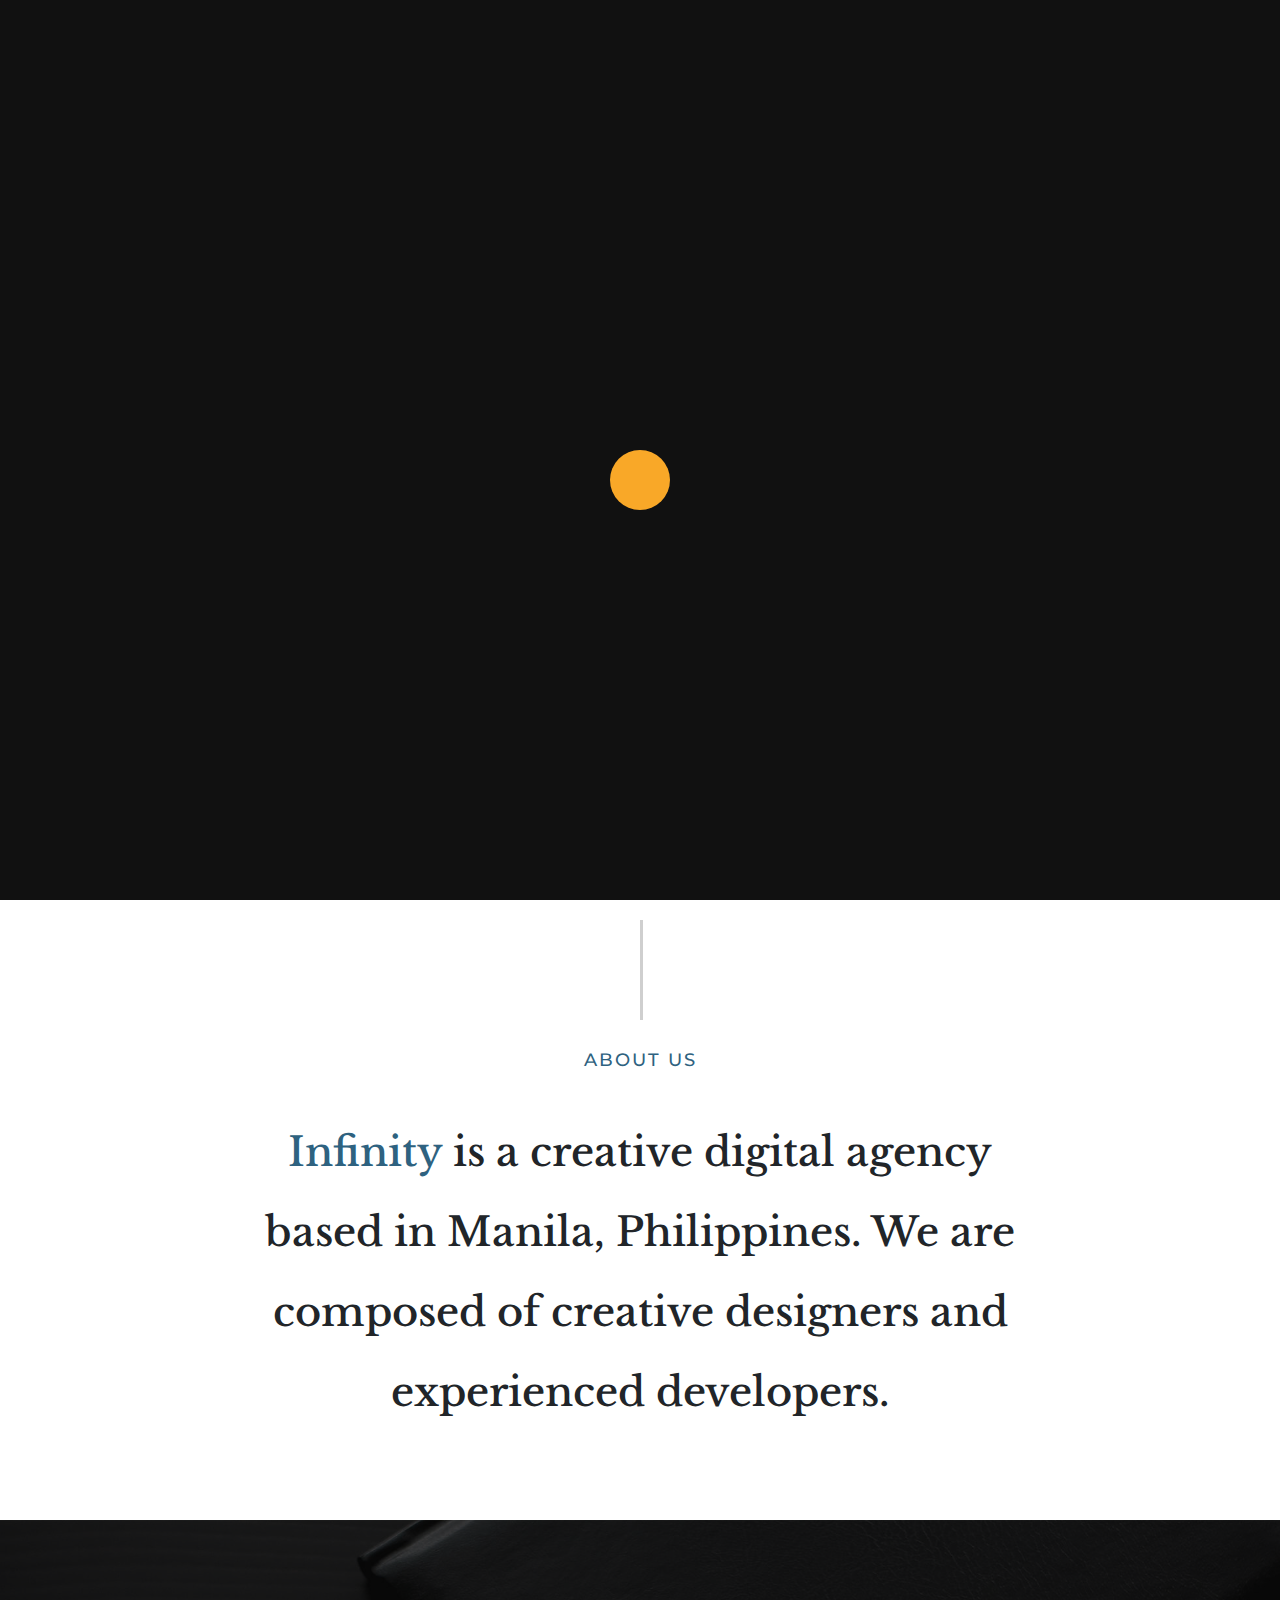
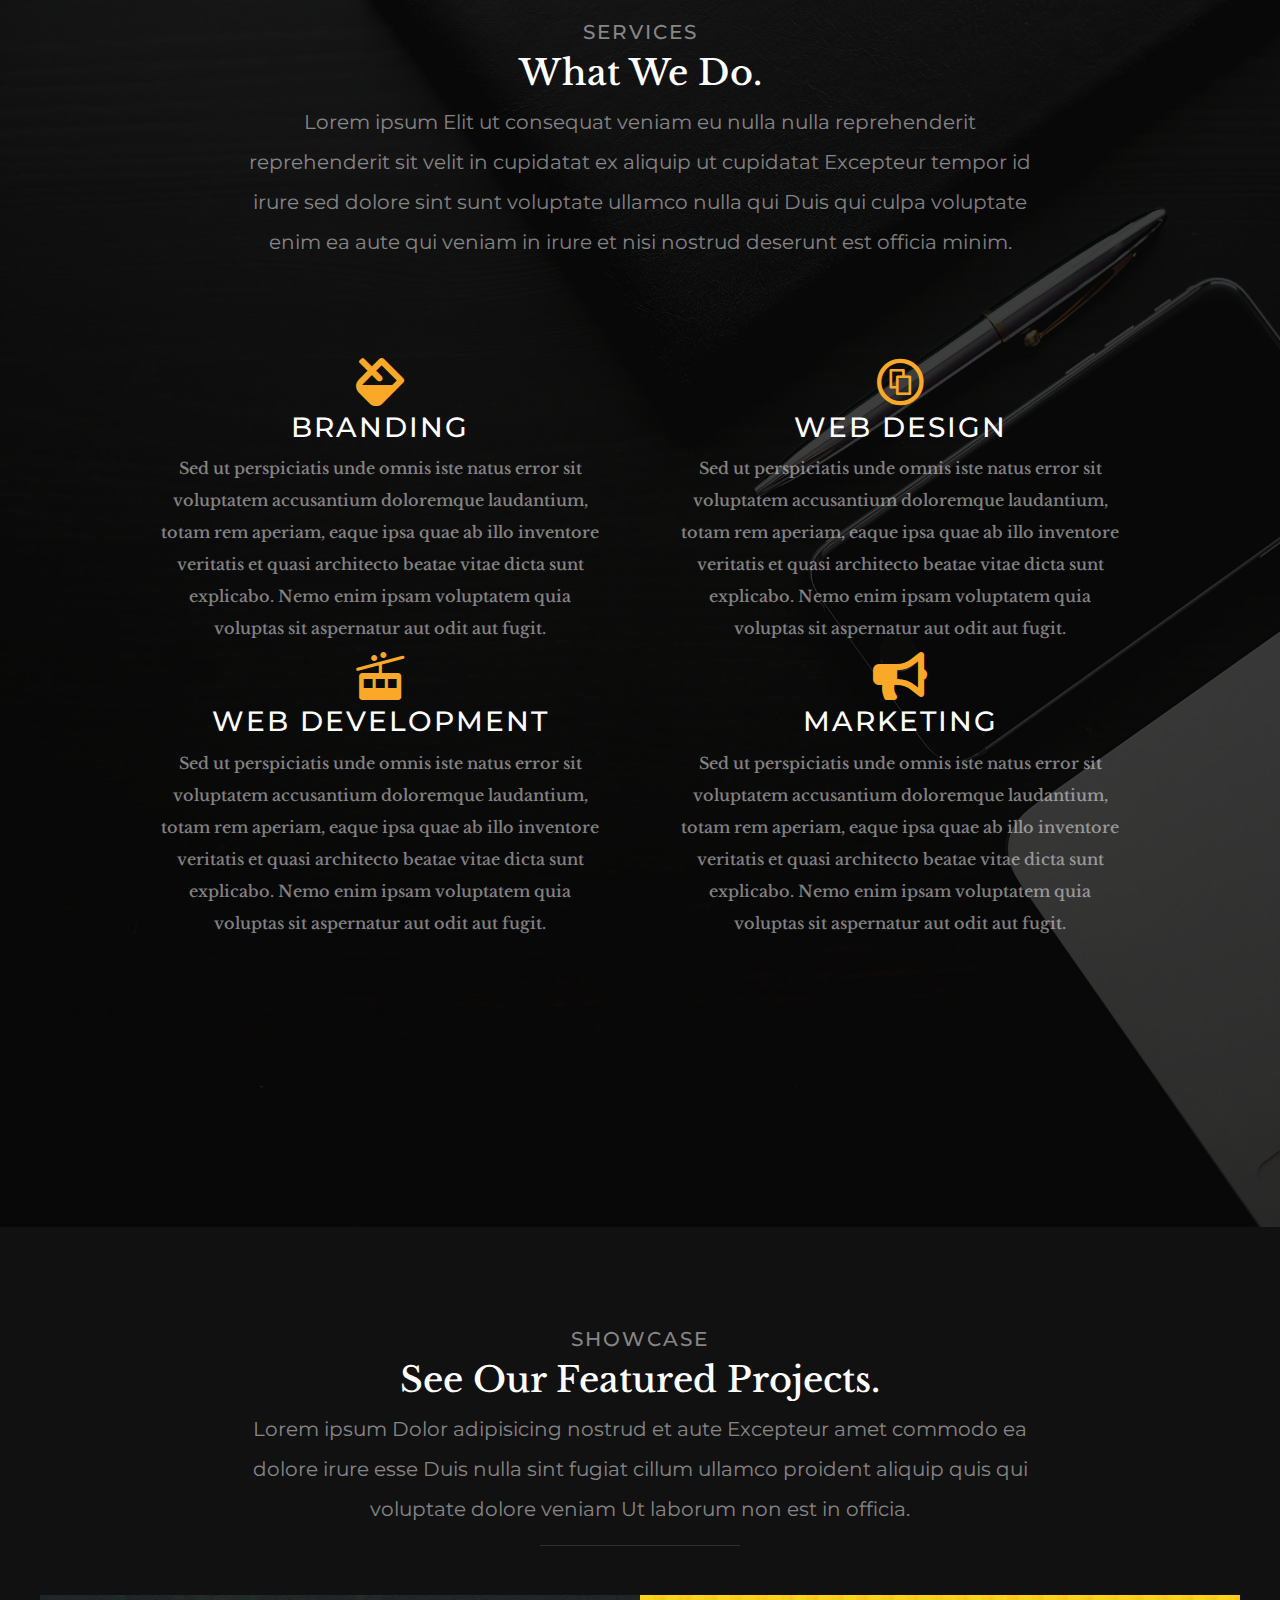
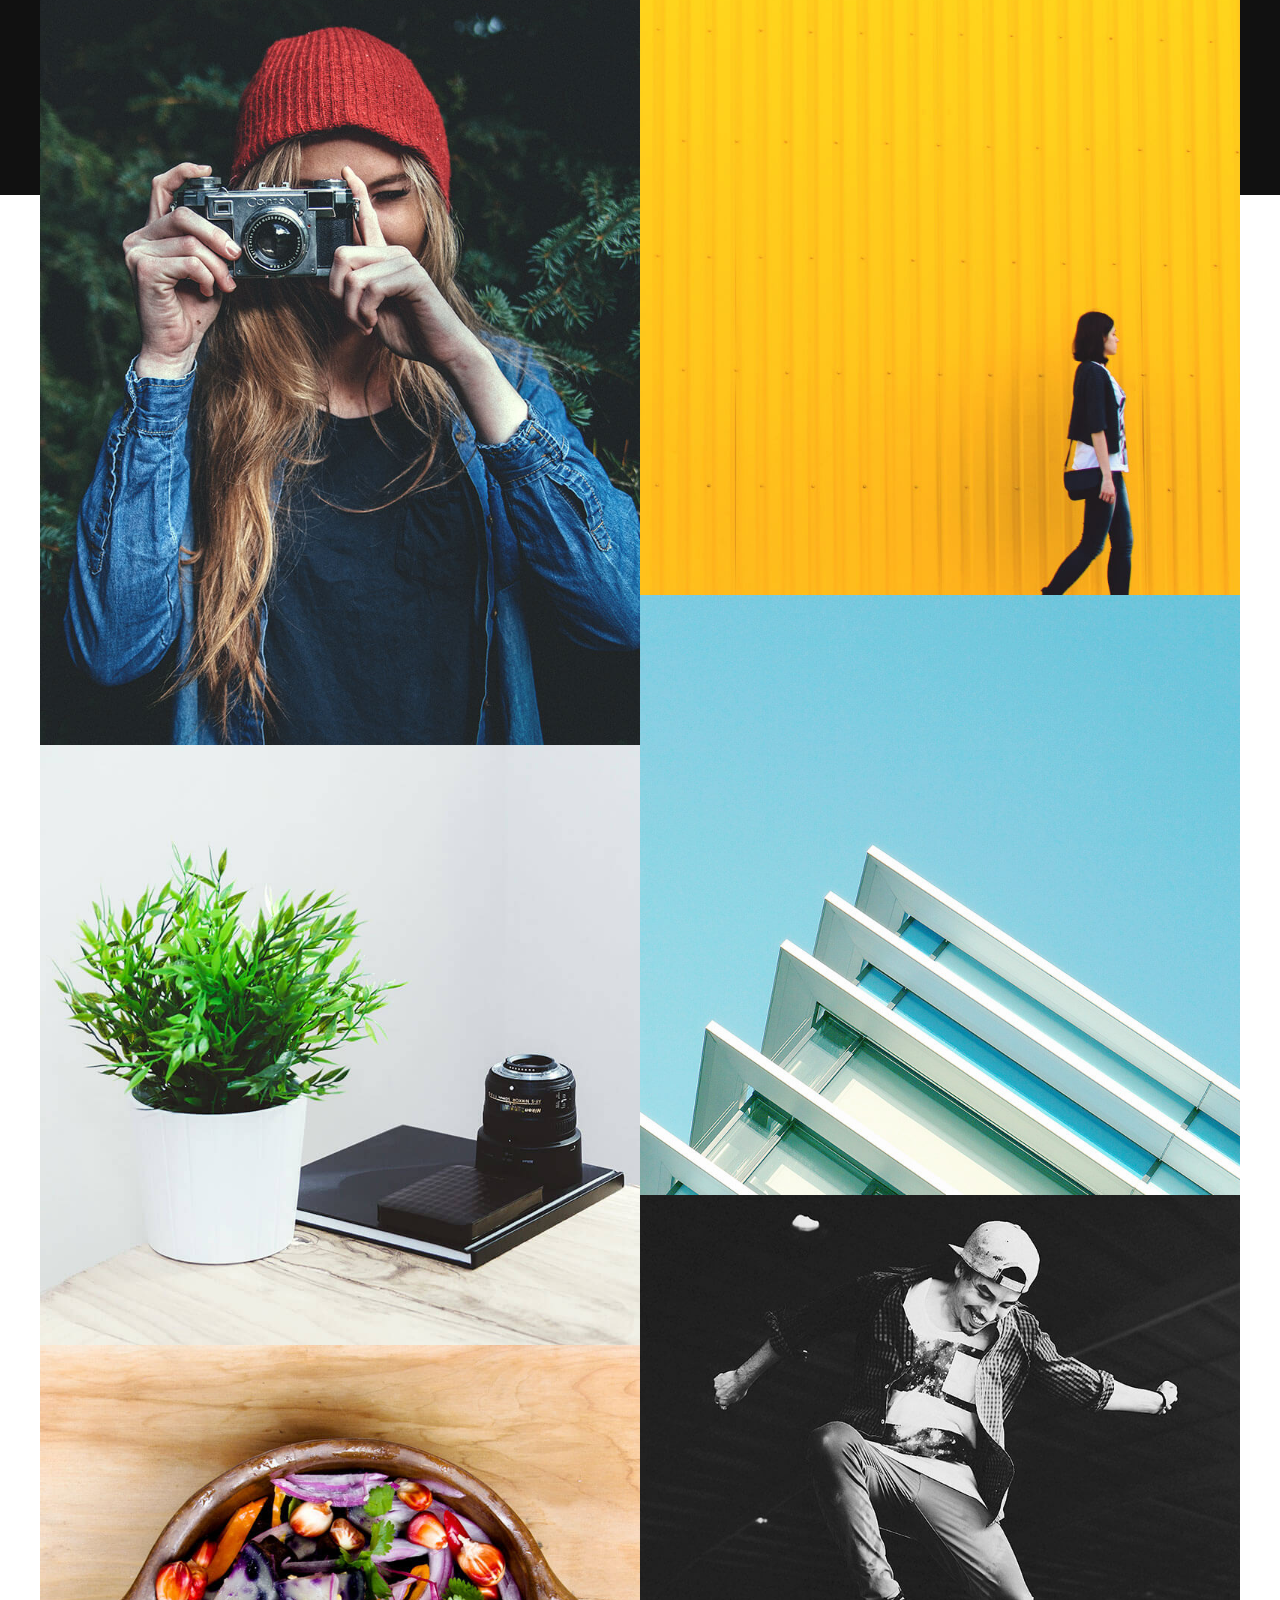
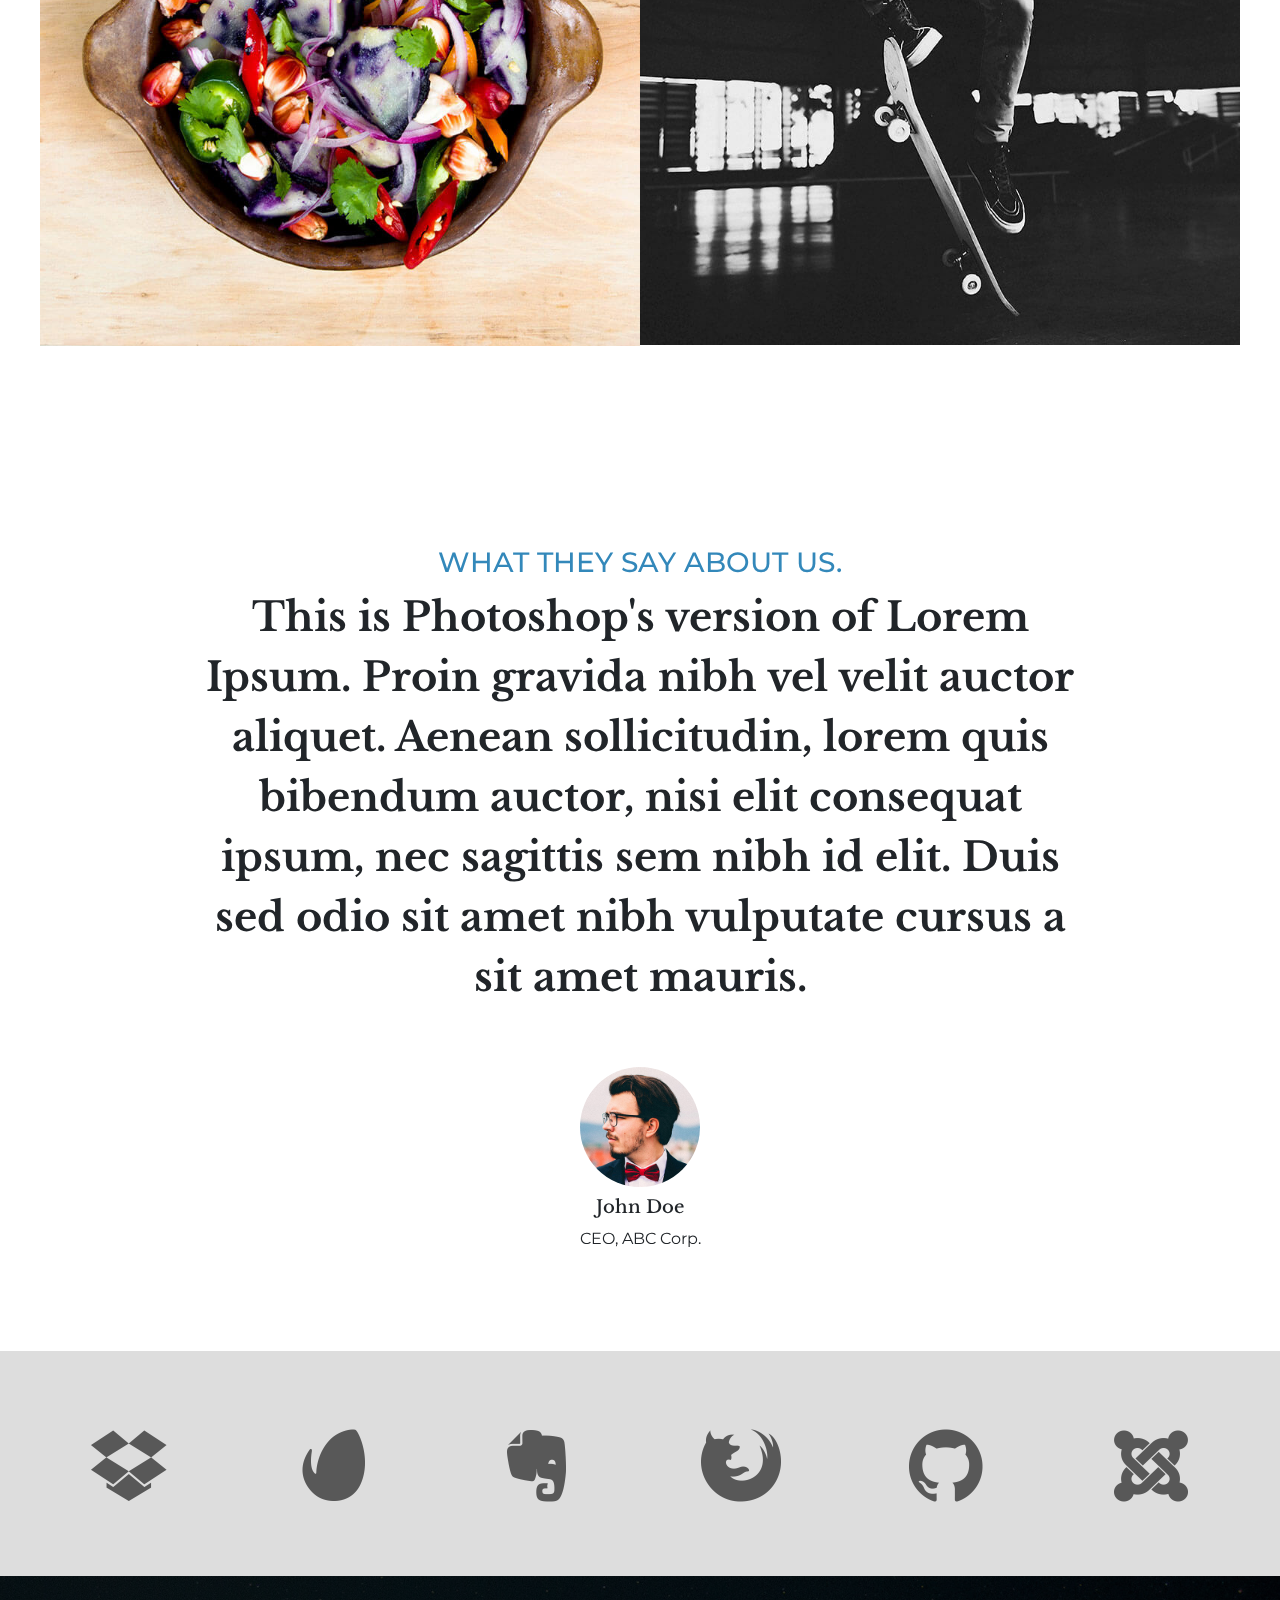
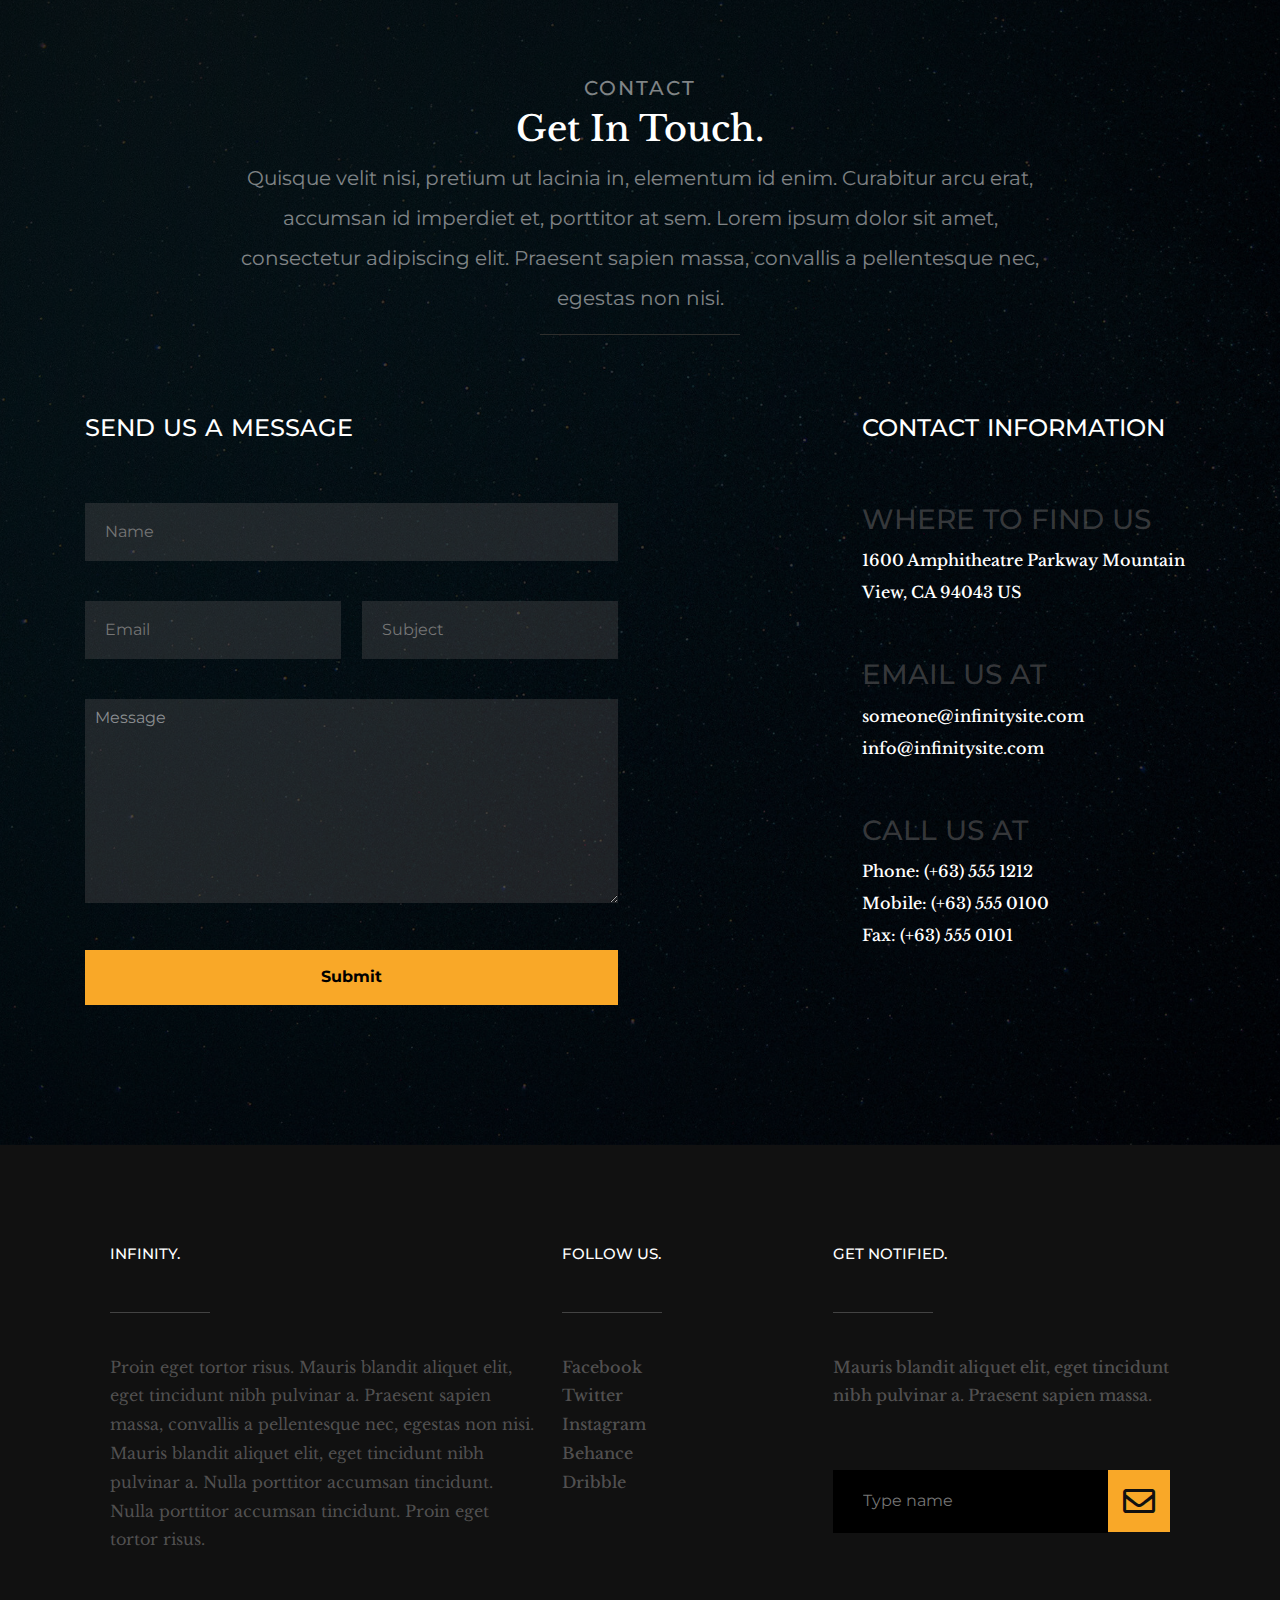
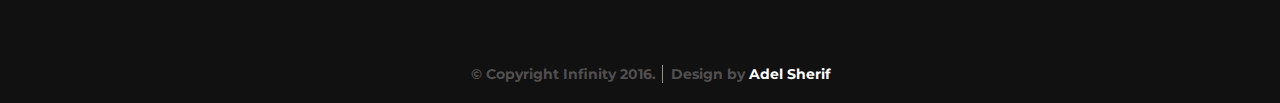
<file: index.html>
<!DOCTYPE html>
<html lang="en">
<head>
    <meta charset="UTF-8">
    <meta http-equiv="X-UA-Compatible" content="IE=edge">
    <meta name="viewport" content="width=device-width, initial-scale=1.0">
    <link rel="preconnect" href="https://fonts.googleapis.com">
<link rel="preconnect" href="https://fonts.gstatic.com" crossorigin>
<link href="https://fonts.googleapis.com/css2?family=Libre+Baskerville:wght@400;700&display=swap" rel="stylesheet">
<link rel="preconnect" href="https://fonts.googleapis.com">
<link rel="preconnect" href="https://fonts.gstatic.com" crossorigin>
<link href="https://fonts.googleapis.com/css2?family=Montserrat:ital,wght@0,200;0,300;0,400;0,500;0,600;0,700;0,800;0,900;1,900&family=Roboto:wght@300;400;700;900&display=swap" rel="stylesheet">
<link href="https://cdn.jsdelivr.net/npm/bootstrap@5.0.2/dist/css/bootstrap.min.css" rel="stylesheet" integrity="sha384-EVSTQN3/azprG1Anm3QDgpJLIm9Nao0Yz1ztcQTwFspd3yD65VohhpuuCOmLASjC" crossorigin="anonymous">
<link rel="stylesheet" href="css/bootstrap.min.css">
    <link rel="stylesheet" href="css/style.css">
    <link rel="stylesheet" href="css/normalize.css">
    <link rel="stylesheet" href="css/all.min.css">
    <link rel="icon" href="images/favicon.ico">
    <title>Infinity</title>
</head>
<body>
    <div class="loader">
        <span class="span"><span></span></span>
    </div>
    <!-- button scroll to top -->
      <button id="btn"><i class="fas fa-long-arrow-alt-up"></i></button>
    <!-- button scroll to top -->
    <!-- start navbar -->
    <nav>
        <div class="mainnavbar">
        <div class="menu" id='menu'><h3>Menu</h3><i class="fas fa-bars fa-2x"></i></div>
        <div class="content" id='content'>
          <div class="head" id='list'>
            <h2>Infinity.</h2>
            <i class="fas fa-times" id='finish'></i>
         </div>
         <div class="links">
            <ul>
                <li><a href="#">Home</a></li>
                <li><a href="#about">About</a></li>
                <li><a href="#services">Services</a></li>
                <li><a href="#works">Works</a></li>
                <li><a href="#contact">Contact</a></li>
            </ul>
        </div>
            <div class="text">
                <h4 class="h1">Looking for an awesome and reliable webhosting? Try <span>DreamHost</span>. 
                    Get<span> $50 off</span> when you sign up with the promocode<span> styleshout.</span> </h4>
            </div>
            <div class="icons">
                <i class="fab fa-facebook-square fa-2x"></i>
                <i class="fab fa-twitter fa-2x"></i>
                <i class="fab fa-instagram fa-2x"></i>
                <i class="fab fa-behance fa-2x"></i>
                <i class="fab fa-dribbble fa-2x"></i>
            </div>
        </div>
    </div>
    </nav>
    <!-- end navbar -->

    <!-- start homepage -->
      <div class="home">
          <div class="content">
             <div class="inner">
              <div class="logo"><a href="#about"><img src="images/logo.png" alt="Logo"/></a></div>
              <div class="mainicons" id='icons01'>
                <i class="fab fa-facebook-square fa-2x"></i>
                <i class="fab fa-twitter fa-2x"></i>
                <i class="fab fa-instagram fa-2x"></i>
                <i class="fab fa-behance fa-2x"></i>
                <i class="fab fa-dribbble fa-2x"></i>
              </div>
              <div class="address" >
                  <h3>WE ARE INFINITY.</h3>
                  <h1 id="address01">We Craft Stunning
                    Digital Experiences.</h1>
                  <a id="address02" href="#about">LEARN MORE</a>
               </div>
               <div class="scroll" id='scroller'>
                <h2> <a href='#about'>SCROLL DOWN  <i class="fas fa-long-arrow-alt-down"></i> </a></h2>
               </div>
          </div>
          </div>
      </div>
    <!-- end homepage -->

    <!-- start About -->
    <div class="about" id='about'>
        <div class="content">
            <h3>ABOUT US</h3>
            <h1 class="h1" id='about-01'><span>Infinity</span> is a creative digital agency based in Manila, Philippines. We are composed of creative designers and experienced developers.</h1>
        </div>
    </div>
    <!-- end About -->

    <!-- start Services -->
<div class="services" id="services">
    <div class="bigblock">
       <div class="out2">
        <div class="container">
           <div class="same-content" id="services-text">
            <h3>SERVICES</h3>
            <h1 class="h1">What We Do.</h1>
            <p>Lorem ipsum Elit ut consequat veniam eu nulla nulla reprehenderit reprehenderit sit
                 velit in cupidatat ex aliquip ut cupidatat Excepteur tempor id irure sed dolore sint sunt
                  voluptate ullamco nulla qui Duis qui culpa voluptate enim ea aute qui veniam in irure et nisi nostrud deserunt
                   est officia minim.</p>
        </div>
        <div class="serv" >
            <div class="serv1">
                <i class="fas fa-fill fa-3x"></i>
                <h3>BRANDING</h3>
                <p class="h1">Sed ut perspiciatis unde omnis iste natus error sit voluptatem accusantium doloremque laudantium,
                     totam rem aperiam, eaque ipsa quae ab illo inventore veritatis et quasi architecto
                     beatae vitae dicta sunt explicabo. Nemo enim ipsam voluptatem quia voluptas sit aspernatur aut odit aut fugit.</p>
            </div>
            <div class="serv1">
                <i class="fab fa-creative-commons-share fa-3x"></i>
                <h3>WEB DESIGN</h3>
                <p class="h1">Sed ut perspiciatis unde omnis iste natus error sit voluptatem accusantium doloremque laudantium,
                     totam rem aperiam, eaque ipsa quae ab illo inventore veritatis et quasi architecto
                     beatae vitae dicta sunt explicabo. Nemo enim ipsam voluptatem quia voluptas sit aspernatur aut odit aut fugit.</p>
            </div>
            <div class="serv1">
                <i class="fas fa-tram fa-3x"></i>
                <h3> WEB DEVELOPMENT</h3>
                <p class="h1">Sed ut perspiciatis unde omnis iste natus error sit voluptatem accusantium doloremque laudantium,
                     totam rem aperiam, eaque ipsa quae ab illo inventore veritatis et quasi architecto
                     beatae vitae dicta sunt explicabo. Nemo enim ipsam voluptatem quia voluptas sit aspernatur aut odit aut fugit.</p>
            </div>
            <div class="serv1">
                <i class="fas fa-bullhorn fa-3x"></i>
                <h3>MARKETING</h3>
                <p class="h1">Sed ut perspiciatis unde omnis iste natus error sit voluptatem accusantium doloremque laudantium,
                     totam rem aperiam, eaque ipsa quae ab illo inventore veritatis et quasi architecto
                     beatae vitae dicta sunt explicabo. Nemo enim ipsam voluptatem quia voluptas sit aspernatur aut odit aut fugit.</p>
            </div>
        </div>
    </div>
  </div>
</div>
</div>
    <!-- end Services -->

    <!-- start Works -->
       <div class="works" id='works'>
           <div class="block">
            <div class="same-content" id='textworks'>
                <h3>SHOWCASE</h3>
                <h1 class="h1">See Our Featured Projects.</h1>
                <p>Lorem ipsum Dolor adipisicing nostrud et aute Excepteur amet commodo ea dolore irure esse
                     Duis nulla sint fugiat cillum ullamco proident aliquip quis qui voluptate dolore veniam Ut
                      laborum non est in officia.</p>
                      <span class="span"><span></span></span>
            </div></div>
              <div class="imgsection">
                  <div class="block1">
                  <div class="img" data-info="0">
                      <img src="images/portfolio/shutterbug.jpg" alt="">
                    <div class="branch">
                        <div class="text">
                        <div class="txt">
                        <h6>WEB DEVELOPMENT</h6>
                        <h2>shutterbug</h2></div>
                        <div class="icon">
                        <i class="fas fa-share-alt fa-2x"></i></div>
                    </div>
                    </div>
                    </div>
                      <div class="img" data-info="1">
                        <img src="images/portfolio/minimalismo.jpg" alt="">
                      <div class="branch">
                          <div class="text">
                            <div class="txt">
                          <h6>WEB DESIGN</h6>
                          <h2>minimalismo</h2></div>
                          <div class="icon">
                          <i class="fas fa-share-alt fa-2x"></i></div>
                      </div>
                      </div></div>
                      
                      <div class="img" data-info="2">
                        <img src="images/portfolio/salad.jpg" alt="">
                      <div class="branch">
                          <div class="text">
                            <div class="txt">
                          <h6>BRANDING</h6>
                          <h2>salad</h2></div>
                          <div class="icon">
                          <i class="fas fa-share-alt fa-2x"></i></div>
                      </div>
                      </div></div>
                    </div>
                    <div class="block2" data-info="3">
                        <div class="img">
                            <img src="images/portfolio/yellowwall.jpg" alt="">
                          <div class="branch">
                              <div class="text">
                                <div class="txt">
                              <h6>MARKETING</h6>
                              <h2>yellow wall</h2></div>
                              <div class="icon">
                              <i class="fas fa-share-alt fa-2x"></i></div>
                          </div>
                          </div></div>
                      <div class="img" data-info="4">
                        <img src="images/portfolio/architecture.jpg" alt="">
                      <div class="branch">
                          <div class="text">
                            <div class="txt">
                          <h6>WEB DESIGN</h6>
                          <h2>architecture</h2></div>
                          <div class="icon">
                          <i class="fas fa-share-alt fa-2x"></i></div>
                      </div>
                      </div></div>
                      <div class="img" data-info="5">
                        <img src="images/portfolio/skaterboy.jpg" alt="">
                      <div class="branch">
                          <div class="text">
                              <div class="txt">
                          <h6>BRANDING</h6>
                          <h2>skaterboy</h2></div>
                          <div class="icon">
                          <i class="fas fa-share-alt fa-2x"></i></div>
                      </div>
                      </div>
                  </div>
                  </div>
              </div>
    <!-- end Works -->

    <!-- start characters -->
<div class="characters">
    <div class="content" >
<div id="carouselExampleSlidesOnly" class="carousel slide" data-bs-ride="carousel">
    <div class="carousel-inner">
      <div class="carousel-item active">
        <h3>WHAT THEY SAY ABOUT US.</h3>
        <h1 class="h1">
           This is Photoshop's version of Lorem Ipsum. Proin gravida nibh vel velit auctor aliquet. Aenean sollicitudin, lorem quis bibendum auctor,
            nisi elit consequat ipsum, nec sagittis sem nibh id elit. Duis sed odio sit amet nibh vulputate cursus a sit amet mauris. 
        </h1>
        <img src="images/avatars/user-03.jpg" alt="">
      <p class="h1">John Doe </p>
     <span>CEO, ABC Corp.</span>
      </div>
      <div class="carousel-item">
        <h3>WHAT THEY SAY ABOUT US.</h3>
            <h1 class="h1">
             Your work is going to fill a large part of your life, and the only way to be truly satisfied is to do what you believe is great work. And the only way to do great work is to love what you do. If you haven't
              found it yet, keep looking. Don't settle. As with all matters of the heart, you'll know when you find it. 
            </h1>
            <img src="images/avatars/user-02.jpg" alt="">
          <p class="h1">Steve Jobs</p>
          <span>CEO, Apple.</span>
      </div>
    </div>
  </div>
</div>
</div>
    <!-- end characters -->

    <!-- start shapes -->
    <div class="shapes">
        <div class="content" id="shapes">
                    <img src="images/clients/dropbox.png" alt="Gallery image 3" class="w-100"/>
                    <img src="images/clients/envato.png" alt="Gallery image 3" class="w-100"/>
                    <img src="images/clients/evernote.png" alt="Gallery image 3" class="w-100"/>
                    <img src="images/clients/firefox.png" alt="Gallery image 3" class="w-100"/>
                    <img src="images/clients/github.png" alt="Gallery image 3" class="w-100"/>
                    <img src="images/clients/joomla.png" alt="Gallery image 3" class="w-100"/>
              </div>
            </div>
    <!-- end shapes -->

    <!-- start Contact -->
    <div class="contact" id="contact">
        <div class="bigblock">
        <div class="container">
            <div class="same-content" id="contactaddress">
                <h3>CONTACT</h3>
                <h1 class="h1">Get In Touch.</h1>
                    <p>Quisque velit nisi, pretium ut lacinia in, elementum id enim. Curabitur arcu erat, accumsan id imperdiet et,
                         porttitor at sem. Lorem ipsum dolor sit amet, 
                        consectetur adipiscing elit. Praesent sapien massa, convallis a pellentesque nec, egestas non nisi.</p>
                      <span class="span"><span></span></span>
            </div>
            <div class="block" id="contactform">
                <div class="smallblock01">
                    <h4>SEND US A MESSAGE</h4>
                    <input type="text" placeholder="Name">
                    <div class="blockofinput">
                    <input type="email" name="mail" id="inpomail" placeholder="Email" >
                    <input type="text" name="txt" id="inposubject" placeholder="Subject" class="textinput">
                </div>
                    <textarea name="message" id="textareaa" cols="30" rows="10" >Message</textarea>
                    <input type="submit" value="Submit">
                </div>
                <div class="smallblock02">
                    <h4>CONTACT INFORMATION</h4>
                      <div class="information1">
                       <h3>WHERE TO FIND US</h3>
                       <h2 class="h1">1600 Amphitheatre Parkway
                        Mountain View, CA
                        94043 US</h2>
                      </div>
                      <div class="information1">
                        <h3>EMAIL US AT</h3>
                        <h2 class="h1">someone@infinitysite.com<br>
                            info@infinitysite.com</h2> 
                    </div>
                    <div class="information1">
                        <h3>CALL US AT</h3>
                        <h2 class="h1">
                            <span>Phone: (+63) 555 1212</span><br>
                            <span>Mobile: (+63) 555 0100</span><br>
                            <span>Fax: (+63) 555 0101</span>
                        </h2>  
                    </div>
                </div>
            </div>
        </div>
    </div>
    </div>
    <!-- start Contact -->

    <!-- start footer  -->
    <footer>
     <div class="container">
         <div class="row">
             <div class="col-lg-5 col-sm-12 ">
                 <h3>INFINITY.</h3>
                 <p class="h1 lead">Proin eget tortor risus. Mauris blandit aliquet elit, eget tincidunt nibh pulvinar a. 
                     Praesent sapien massa, convallis a pellentesque nec, egestas non nisi. Mauris blandit aliquet elit, eget tincidunt nibh pulvinar a.
                      Nulla porttitor accumsan tincidunt. Nulla porttitor accumsan tincidunt. Proin eget tortor risus.</p>
             </div>
             <div class=" col-lg-3  col-sm-12">
                 <h3>FOLLOW US.</h3>
                 <ul class="h1">
                     <li>Facebook</li>
                     <li>Twitter</li>
                     <li>Instagram</li>
                     <li>Behance</li>
                     <li>Dribble</li>
                 </ul>
               
            </div>
            <div class=" col-lg-4  col-sm-12">
                 <h3>GET NOTIFIED.</h3>
                 <p class="h1">Mauris blandit aliquet elit, eget tincidunt nibh pulvinar a. Praesent sapien massa.</p>
                 <div class="input">
                    <input type="text" placeholder="Type name">
                    <i class="far fa-envelope fa-2x"></i>
                </div>
            </div>
         </div>
         <div class="row">
             <div class="col-lg-4 ">
                  
             </div>
             <div class="col-lg-5  col-sm-12 ">
                  <p>© Copyright Infinity 2016. <span class="span"> Design by <span>Adel Sherif</span></span></p>
            </div>
          
         </div>
     </div>
    </footer>
    <!-- end footer  -->
    <script src="bootstrap.min.js"></script>
    <script src="https://cdn.jsdelivr.net/npm/bootstrap@5.0.2/dist/js/bootstrap.bundle.min.js" integrity="sha384-MrcW6ZMFYlzcLA8Nl+NtUVF0sA7MsXsP1UyJoMp4YLEuNSfAP+JcXn/tWtIaxVXM" crossorigin="anonymous"></script>
    <script src="main.js"></script>
</body>
</html>
</file>
<file: css/style.css>
:root{
    --maincolor:#f9a828
}
*{
    box-sizing: border-box;
    margin: 0;
    padding: 0;
}
html{
    scroll-behavior: smooth;
}
body{
    font-family: "montserrat", sans-serif;
    background-color: #111111;
    position: relative;
}
.h1{
    font-family: "Libre Baskerville", serif;
}
@media (min-width: 768px) {
    .container {
      width: 750px;
    }
  }
  @media (min-width: 992px) {
  .container {
    width: 970px;
  }
  }
  @media (min-width: 1200px) {
  .container {
    width: 1170px;
  }}
  .container
  {
    margin-right:auto;
    margin-left:auto;
    padding-left: 15px;
    padding-right: 15px;
  }
  ul{
      list-style: none;
  }
  a{
      text-decoration: none;
  }
#btn{
    background-color: black;
    color: rgb(78, 72, 72);
    padding: 22px 25px;
    z-index: 100;
    border: none;
    text-align: center;
    font-size: 18px;
    position: fixed;
    bottom:30px;
    right: -100px;
    transition: 2s ;
}
.loader{
    width: 100%;
    height: 100vh;
    background-color: #111111;
    display: none;
    z-index: 1000;
    position: fixed;
    top:0
}
.loader .span{
    display: flex;
    width: 100%;
    justify-content: center;
}
.loader .span span{
    height: 60px;
    width: 60px;
    border-radius: 50%;
    background-color: var(--maincolor);
    animation: load 1s ease-in-out infinite;
   z-index: 1000;
   position: fixed;
   top:50%;
}
@keyframes load{
    0%{
        transform: scale(0);
        opacity: .1;
    }
    50%{
        transform: scale(.5);
        opacity: .5;
    }
    100%{
        transform: scale(1);
        opacity: 1;
    }
}

  /* start navbar */
  nav{
      display: flex;
      width: 100% !important;
      justify-content: end;
      position: relative;
    color: white;
  }
  nav .menu{
      display: flex;
      align-items: center;
      padding:5px 12px;
      margin-right: 30px;
      margin-top: 40px;
      position: fixed;
      right: 0;
      z-index: 10 !important;
  }
  nav .menu h3{
      padding-right: 25px;
      font-size: 20px;
      font-weight: normal;
      color: rgba(255, 255, 255, 0.61);
  }
 .extend{
    background-color: #111111;
  }
  nav .content{
      background-color: #111111;
      top:0;
      padding:20px 30px;
      position: fixed;
      right: 0;
      height: 100vh;
      transform: translateX(500px);
      transition: 1s;
      z-index: 100000 !important;
    }
nav .content.extend01{
        transform: translateX(0);
     }
  nav .head{
      display: flex;
      align-items: center;
      justify-content: space-between;
  }
  nav .links ul{
    padding: 0;
    margin-top: 40px;
    margin-bottom: 40px;
  }
  nav .links ul li{
      margin-bottom: 20px;
  }
  nav .links ul li a{
      color:rgba(255, 255, 255, 0.397) ;
      font-size: 15.5px;
  }
  nav .links ul li a:hover{
      color: white;
  }
  nav .text h4{
      line-height: 2;
      color:rgba(255, 255, 255, 0.397) ;
      width:180px;
      font-size: 13px;
  }
  nav .text span{
    color:rgba(255, 255, 255, 0.671) ;
  }
  nav .icons{
      margin-top: 40px;
      margin-bottom: 173px;
  }
  nav .icons i{
      font-size: 18px;
      color:rgba(255, 255, 255, 0.397) ;
      margin-right: 20px;
  }
  nav .icons i:hover{
      color: white;
  }

  /* end navbar */

  /* start homepage */
  .home{
      height: 100vh;
      z-index: -1;
     color: white;
     position: relative;
  }
  .home .content{
      background-image: url('../images/hero-bg.jpg');
      background-repeat: no-repeat;
      background-position: center;
      background-size: cover;
      background-attachment: fixed;
      height: 100%;
      position: absolute;
      width: 100%;
      top:0;
    }
.home .inner{
    background-color: #1111112d;
    width: 100%;
    height: 100%;
}    
.home .logo a img{
    width: 100px;
    padding-top: 40px;
    padding-left: 40px;
}
.home .mainicons::before{
    content: ' ';
    width: 1px;
    height: 40px;
    background-color: white;
    margin-left: 20px;
    margin-bottom: 10px;
}
.home .mainicons{
    display: flex;
    justify-content: space-around;
    position: absolute;
    bottom: 0;
    flex-direction: column;
    margin-left: 40px;
    margin-bottom: 10px;
    transition:transform 2s;
}
.home .mainicons i{
    padding: 10px;
    font-size: 22px;
}
.home .content .mainicons i:hover{
    color: #111111;
}
.home .address{
    display: flex;
    justify-content: center;
    flex-direction: column;
    align-items: center;
    margin-top: 120px;
    text-align: center;
    line-height: 2;
}
.home .address h3{
    font-size: 22px;
    white-space: 2px;
    letter-spacing: 2px;
    font-weight: 600;
}
.home .address h1{
  font-size: 80px;
  font-weight: bold;
  max-width: 1000px;
  margin-top: -10px;
}
.home .address a{
    border: 3px solid white;
    padding: 10px 40px;
    font-size: 16px;
    background-color: rgba(255, 255, 255, 0);
}
.home .address  a{
    color: white;
}
.home .scroll h2{
    display: flex;
    position: absolute;
    right: -30px;
    bottom: 100px;
    transform: rotate(90deg);
    font-size: 14px;
    white-space: 2px;
    letter-spacing: 3px;
    transition: 2s;
}
.home .scroll h2 a{
    color: white;
    animation: animate02 1s ease-in-out infinite;
}
.home .scroll h2 i{
    margin-left: 20px;
    transform: rotate(-90deg);
}
@media (max-width:992px){
  
    .home .address h1{
        font-size: 50px;
        max-width: 600px;
        line-height: 2;
    } 
}
@media (max-width:768px) {
   
    .home .address h3{
        font-size: 20px;
    }
    .home .address h1{
        font-size: 35px;
        max-width: 400px;
        line-height: 1.2;
    }
    .home .mainicons {
        padding: 10px !important;
        margin-left: 0px !important;
    }
    .home .mainicons {
    font-size: 10px;
    }
}
.animate01{
    animation:animate01 .5 ease-in-out;
}
.animate02{
    animation:animate01 1s ease-in-out;
}
.animate03{
    animation:animate01 1.5s ease-in-out;
}
.animate04{
    animation:animate01 2s ease-in-out;
}
.animate05{
    animation:animate01 2.5s ease-in-out;
}
.animate06{
    animation:animate01 3s ease-in-out;
}

@keyframes animate01{ 0%{transform: translateY(250px);} 100%{transform: translateY(0);}}
@keyframes animate02{
    0%{transform: translateX(-3px);}
   50%{transform: translateX(0);}
   100%{transform: translateX(3px);}
}

  /* end homepage */

  /* start about */

  .about{
      position: relative;
      width: 100%;
      background-color: white;
  }
  .about .content{
      max-width: 800px;
      text-align: center;
      margin: auto;
      padding-top: 150px;
      padding-bottom: 80px;

  }
  .about .content h3::before{
    content: '';
    width: 3px;
    height: 100px;
    background-color: rgba(128, 128, 128, 0.377);
    position: absolute;
    top:20px;
    left: 50%;
  }
  .about .content h3{
      margin-bottom: 40px;
      font-size: 18px;
      color: rgb(46, 98, 128);
      letter-spacing: 2px;
  }
  .about .content h1{
      line-height: 2;
      font-size: 40px;
      z-index: 5;
  }
  .about .content h1 span{
      color: rgb(46, 98, 128);
  }
@media (max-width:992px) {
    .about .content{
        max-width: 500px;
    }
    .about .content h1{
        font-size: 30px;
    }
}

@media (max-width:768px) {
    .about .content h1{
        font-size: 25px;
    }
    .about .content{
        max-width: 400px;
    }
}
  /* end about */

 /* same content */
  .same-content{
    max-width: 800px;
    margin: auto !important;
    text-align: center;
}
.same-content h3{
  font-size: 20px;
  letter-spacing: 2px;
  color: rgba(253, 251, 251, 0.5);
}
.same-content h1{
  font-size: 35px;
  color: white;
}
.same-content p{
  line-height: 2;
  font-size: 20px;
  color: rgba(253, 251, 251, 0.5);
}
 /* same content */
  /* start services */
.services{
    position: relative;
    background-image: url('/images/services-bg.jpg');
    background-size: cover;
    background-position: center;
    background-clip:border-box;
    color: white;
}
  .services .out2{
      padding-top: 100px;
      padding-bottom: 100px; 
}

.services .serv{
    display: flex;
    justify-content: space-evenly;
    flex-wrap: wrap;
    text-align: center;
    line-height: 2;
    padding-top: 80px;
    padding-bottom: 80px;
}
.services .serv1 i{
    color: var(--maincolor);
  text-align: center;
}
.services .serv1 h3{
    letter-spacing: 2px;
}
.services .serv1 p{
   max-width: 450px;
   color: rgba(253, 251, 251, 0.5);
  line-height: 2;
  font-size: 16px;
}
  /* end services */

  /* start works */
.works{
    position: relative;
    background-color: white;
    width: 100%;
}
.works .block{
    background-color: #111111;
}
.works .same-content{
    margin-bottom: 100px;
    padding-top: 100px;
    padding-bottom: 250px; 
}
.works .same-content .span{
    display: flex;
   justify-content:center ;
}
.works .same-content .span span{
    width: 200px;
    height: 1px;
    background-color: rgb(46, 46, 44);
    position: absolute;
    
}
.works .imgsection{
    width: 100%;
    display: flex;
    flex-wrap: wrap;
    justify-content: center;
    transform: translateY(-200px);
    z-index: 5;
    height: 100%;
}
.works .imgsection .img{
    max-width: 600px;
    position: relative;
    overflow: hidden !important;
}
.works .imgsection .img:hover .branch{
display: block;
}
.works .imgsection .img img{
    width: 100%;
}
.works .imgsection .img:hover img{
    transform: scale(1.1);
    transition: 1s;
}
.works .imgsection .branch{
    position: absolute;
    top:0;
    background-color: #11111173;
    color: white;
    display: none;
    height: 750px;
    width: 100%;

}
.works .imgsection .branch h6{
    color:rgba(255, 255, 255, 0.685)
}
.works .imgsection .branch .text{
    display: flex;
    align-items: center;
    justify-content: space-between;
    padding: 20px;
}
.works .imgsection .branch i {
    font-size: 16px
}
.works .imgsection{
    position: relative;
}
  /* end works */

  /* start characters */
  .characters{
      position: relative; 
      background-color: white;
    padding-bottom: 100px;

  }
  .characters .content{
      text-align: center;
      display: flex;
      justify-content: center;
      margin: auto;
}

.characters h3{
    color: rgba(45, 133, 184, 0.973);
}
.characters h1{
       max-width: 900px;
       text-align: center;
       line-height: 1.5;
       margin: auto;
       font-weight: bold;
}
.characters img{
    width: 120px;
    border-radius: 50%;
    margin-top: 60px;
}
.characters p{
font-size: 18px;
padding-top: 10px;
}
  /* end characters */

  /* start shapes */
  .shapes{
      background-color: #DDD;
      padding-top: 60px;
      padding-bottom: 60px;
  }
  .shapes .content img{
      width: 150px !important;
      opacity: .6;
  }
.shapes .content{
    display: flex;
    flex-wrap: wrap;
    width: 100%;
    justify-content: space-evenly;
}
  /* end shapes */

  /* start contact */
  .contact{
      background-image: url('../images/contact-bg.jpg');
      background-size: cover;
      background-position: center;
  }
  .contact .same-content{
      padding-bottom: 80px;
  }
 .bigblock{
      background-color: #000000c2;
      height: 100%;
      padding-bottom: 100px;

  }
  .contact .container .block{
      display:flex;
      justify-content: space-between;
      flex-wrap: wrap;
      background-color: #11111100;
  }
  .contact .container .block .smallblock01{
      width: 60%;
  }
  .contact  h4{
      color: white;
      margin-bottom: 60px;
      word-spacing: 2px;
  }
  .contact .smallblock01 input,textarea{
      margin-bottom: 40px;
      background-color: #746b6b42;
      border: none;
      outline: none; 
  }
  .contact .smallblock01 input[type='text']:first-of-type{
      width: 80%;
      padding: 20px;
  }
  .contact  .smallblock01 .blockofinput{
      display: flex;
      width: 80%;
      justify-content: space-between;
      flex-wrap: wrap;
  }
  .contact  .smallblock01 .textinput,
  .contact  .smallblock01 input[type='email']{
         width: 48%;
         padding: 20px;   
  }
  .contact  .smallblock01 textarea{
      width: 80%;
      padding: 10px;
      margin-bottom: 40px;
      color: rgba(255, 255, 255, 0.486);
  }
  .contact .smallblock01 input[type='submit']{
      width: 80%;
      padding: 18px;
      background-color: var(--maincolor);
      font-weight: bold;
  }
  .contact  .smallblock02{
    max-width: 30%;
}
.contact  .smallblock02 .information1{
    margin-bottom: 50px;
}
.contact  .smallblock02 h3{
    color: #706e6e7a;
}
.contact  .smallblock02 h2{
    font-size: 16px;
    line-height: 2;
    color: white;
}
@media (max-width:992px){
  .contact .container .block .smallblock01{width: 100%; margin: auto;}
  .contact  .smallblock01 input,textarea{
      width: 100% !important;
  }
  .contact  .smallblock01 .textinput,
  .contact  .smallblock01 input[type='email']{
         width: 100%;
  }
  .contact  .smallblock01 .blockofinput{
    width: 100%;
}
  .contact  .smallblock02{
      text-align: center;
      margin: auto;
      max-width: 100%;
  }
}
  /* end contact */

  /* start footer  */
footer{
    background-color: #111111;
    color: white;
    padding-top: 100px;
    position: relative;
}
footer .container{
    margin: auto !important;
    padding-left: 40px;
    padding-right: 40px;
}
footer .row:first-of-type{
    margin-bottom: 100px;
}

footer h3{
    font-size: 15px;
    margin-bottom: 40px;
    position: relative;
    padding-bottom: 50px;
}
footer  h3::after {
    content: '';
    width: 100px;
    height: .5px;
    background-color: rgba(255, 255, 255, 0.212);
    position:absolute;
    bottom:0;
    left: 0;
}
footer p,li{
    font-size: 16px !important;
    line-height: 1.8 !important;
    color: #696868be;
}
footer ul {
      padding-left: 0;
}
footer .h1:hover,li:hover{
     color: white;
}
footer .input{
    margin-top: 60px;
    display: flex;
    align-items: center;
}
footer .input input{
    padding: 22px 30px;
    background-color: black;
    border: none;
    color: rgba(255, 255, 255, 0.486);
    outline: none;
    width: 100%;
}
footer .input i{
    background-color: var(--maincolor);
    padding: 15px;
    color: #111111;
}
footer .row:last-of-type p{
    font-weight: bold;
    font-size: 14px !important;
    position: relative;
}
footer .row:last-of-type p .span{
     border-left:1.2px solid rgba(255, 255, 255, 0.555);
    padding:0 8px;
    margin-left: 2px;
}
footer .row:last-of-type p .span span{
    color: white;
}
@media (max-width:992px){
    footer .row{
        text-align: center;
    }
    footer .row:first-of-type .col-sm-12{
        margin-bottom: 50px !important;
    }
    footer  h3::after{
        left: 50%;
        transform: translateX(-50%);
    }
}
  /* end footer  */
</file>
